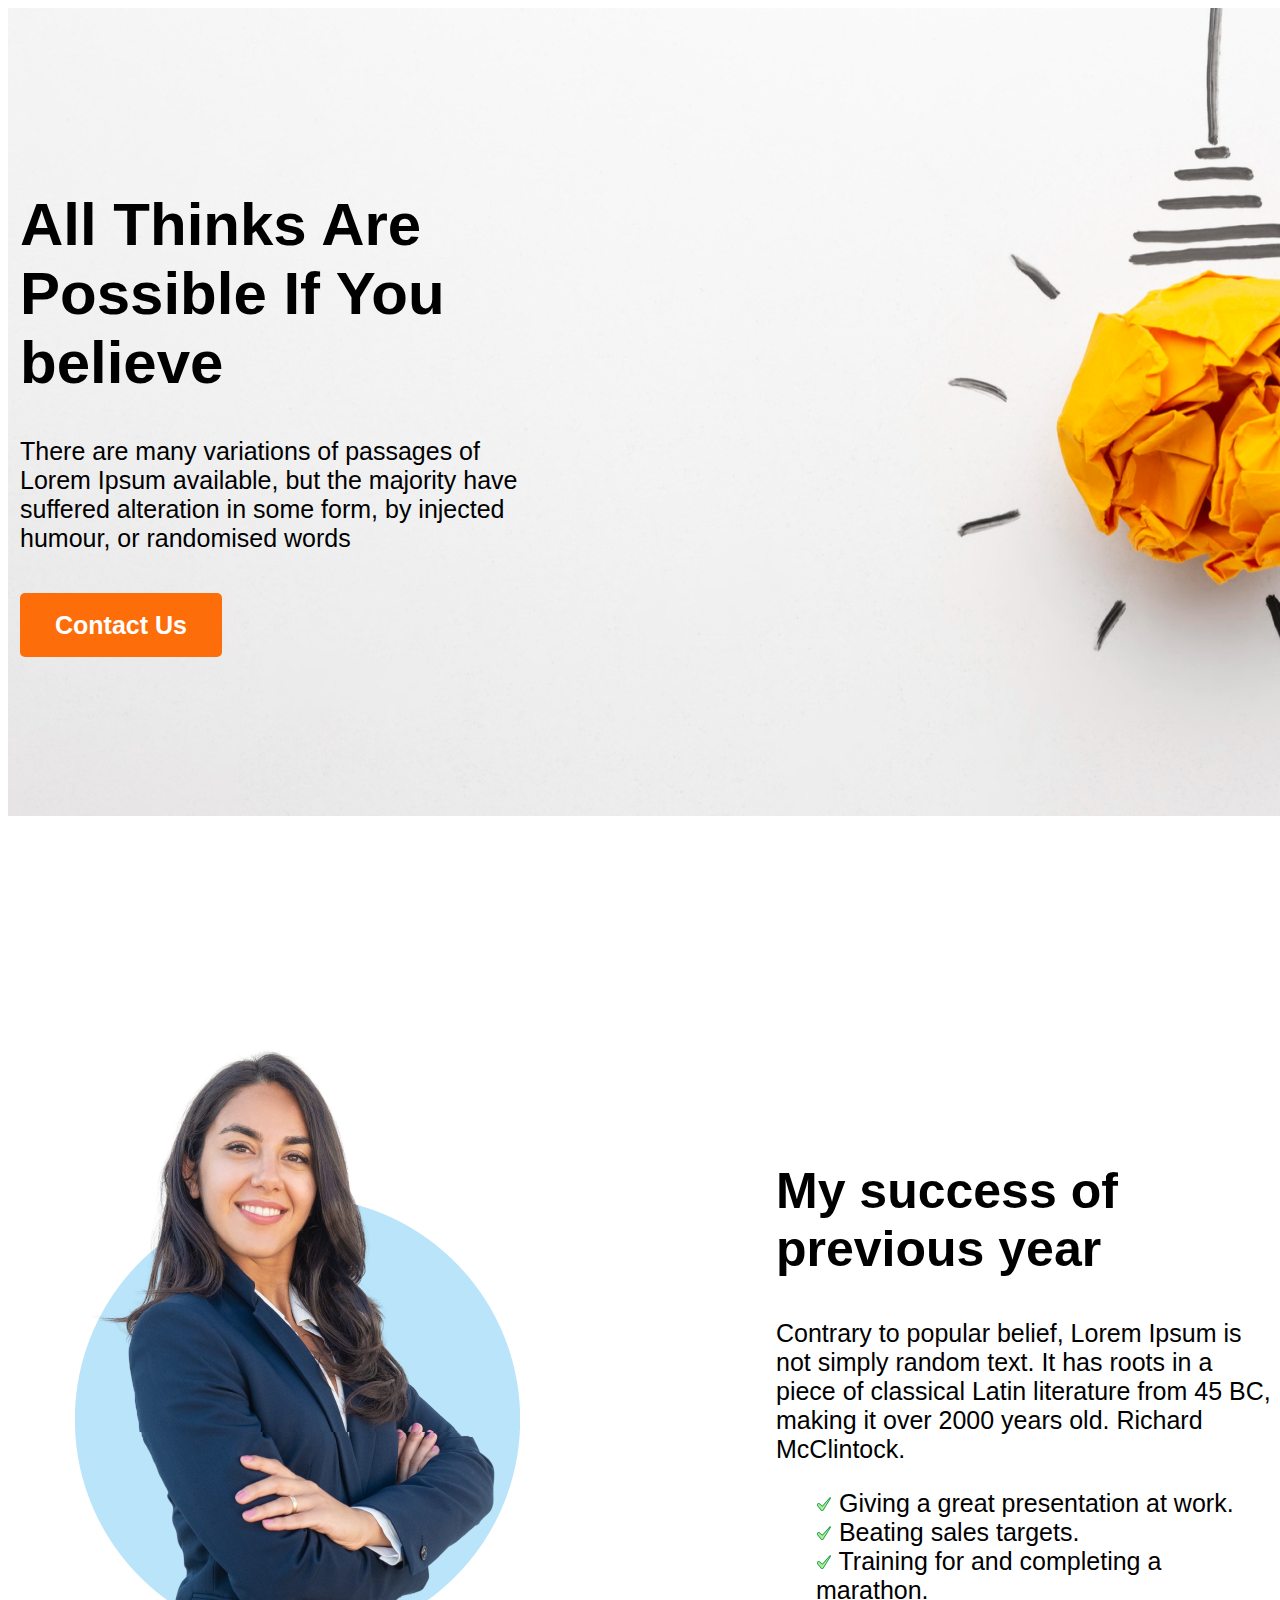
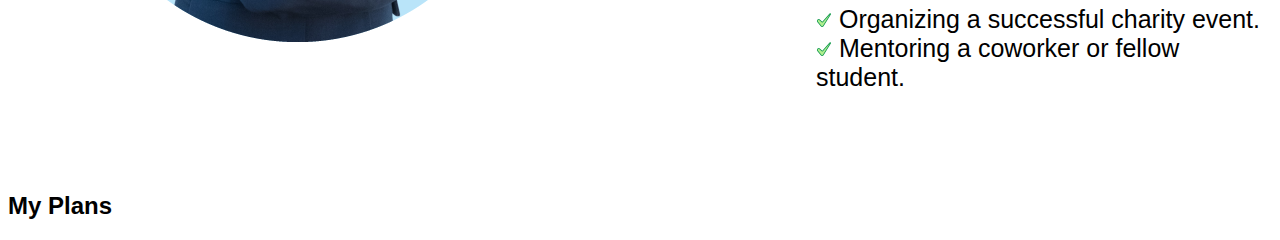
<file: assignment-1/index.html>
<!DOCTYPE html>
<html lang="en">

<head>
    <meta charset="UTF-8">
    <meta http-equiv="X-UA-Compatible" content="IE=edge">
    <meta name="viewport" content="width=device-width, initial-scale=1.0">
    <title>Assignment-1</title>
    <link rel="stylesheet" href="styles/design.css">
</head>

<body>
    <div class="top">
        <img src="./image/banner/banner1.png" alt="">
        <div class="top-title">
            <h1 class="top-subtitle">All Thinks Are Possible If You believe</h1>
            <p class="top-description">There are many variations of passages of Lorem Ipsum available, but the majority
                have suffered alteration in some form, by injected humour, or randomised words</p>
            <button class="btn-primary">Contact Us</button>
        </div>
    </div>
    <div class="middle">
        <img src="./image/corporet-lady.png" alt="">
        <div class="middle-title">
            <h2 class="middle-subtitle">My success of previous year</h2>
            <p class="middle-description">Contrary to popular belief, Lorem Ipsum is not simply random text. It has
                roots in a piece of classical Latin literature from 45 BC, making it over 2000 years old. Richard
                McClintock.</p>
            <ul style="list-style-type: none;">
                <li><img src="./image/icons/check-mark.png" alt=""> Giving a great presentation at work.</li>
                <li><img src="./image/icons/check-mark.png" alt=""> Beating sales targets.</li>
                <li><img src="./image/icons/check-mark.png" alt=""> Training for and completing a marathon.</li>
                <li><img src="./image/icons/check-mark.png" alt=""> Organizing a successful charity event.</li>
                <li><img src="./image/icons/check-mark.png" alt=""> Mentoring a coworker or fellow student.</li>
            </ul>
        </div>
    </div>
    <div class="bottom">
        <div>
            <h2>My Plans</h2>
            
        </div>
    </div>

</body>

</html>
</file>
<file: assignment-1/styles/design.css>
*{
    font-family: 'Open Sans', sans-serif;

}
.top{
   
}
.top-title{
    /* display: flex; */
position: absolute;
width: 525px;
height: 228px;
left: 20px;
top: 150px;
/* font-weight: 700; */
font-size: 25px;
}
.top-subtitle{
    font-size: 60px;
}
.top-description{
    margin-top: 10px;
    margin-bottom: 20px;
}
.btn-primary {
    color: #FFFFFF;
    font-weight: 700;
    font-size: 25px;
    border: 0;
    padding: 18px 35px;
    height: 64px;
    border-radius: 5px;
    background: #FD6E0A;
    margin-top: 20px;
}
.middle{
    display: flex;
    gap: 200px;
    margin-top: 0px;
}
.middle-title{
    width: 525px;
height: 228px;
left: 20px;
top: 150px;
/* font-weight: 700; */
font-size: 25px;
margin-top: 300px;
text-align: left;
}
.middle-subtitle{
    font-size:50px;
}
.bottom{
    margin-top: 150px;
}
</file>
